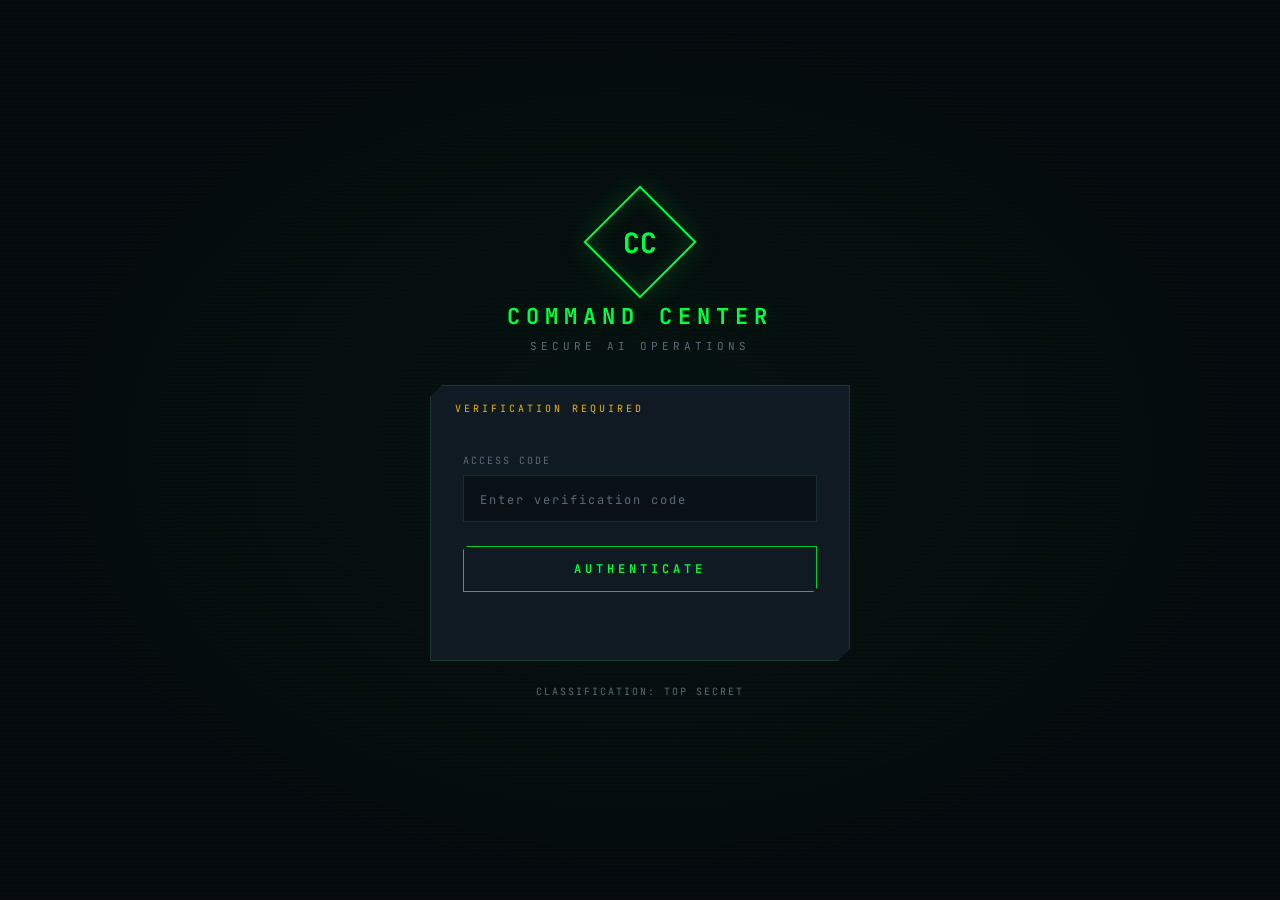
<file: command-center/static/index.html>
<!DOCTYPE html>
<html lang="en">
<head>
  <meta charset="UTF-8">
  <meta name="viewport" content="width=device-width, initial-scale=1.0">
  <title>Command Center</title>
  <meta name="description" content="C3 Command Center — Centralized AI command, control, and coordination. Direct autonomous AI units in real time.">
  <meta property="og:title" content="C3 Command Center">
  <meta property="og:description" content="Centralized AI command, control, and coordination. Direct autonomous AI units in real time from a single tactical interface.">
  <meta property="og:type" content="website">
  <meta name="twitter:card" content="summary">
  <meta name="twitter:title" content="C3 Command Center">
  <meta name="twitter:description" content="Centralized AI command, control, and coordination. Direct autonomous AI units in real time from a single tactical interface.">
  <meta name="theme-color" content="#00ff41">
  <link rel="icon" type="image/svg+xml" href="favicon.svg">
  <link rel="stylesheet" href="style.css">
</head>
<body>

  <!-- Login Screen -->
  <div class="login-screen">
    <div class="login-container">
      <div class="login-header">
        <div class="login-emblem"><span>CC</span></div>
        <div class="login-title">Command Center</div>
        <div class="login-subtitle">Secure AI Operations</div>
      </div>
      <div class="login-panel">
        <div class="login-field">
          <label>Access Code</label>
          <input type="password" id="login-password" placeholder="Enter verification code" autocomplete="off">
        </div>
        <button class="login-btn" id="login-btn">Authenticate</button>
        <div class="login-status" id="login-status"></div>
      </div>
      <div class="login-footer">CLASSIFICATION: TOP SECRET</div>
    </div>
  </div>

  <!-- App Screen -->
  <div class="app-screen">
    <div class="top-bar">
      <div class="top-bar-left">
        <button class="btn-sidebar-toggle" id="btn-sidebar-toggle" title="Toggle sidebar">&#9776;</button>
        <div class="top-bar-logo">COMMAND CENTER</div>
        <div class="top-bar-divider"></div>
        <div class="top-bar-status" id="model-count">--</div>
      </div>
      <div class="top-bar-right">
        <button class="btn-logout" id="btn-logout">DISCONNECT</button>
      </div>
    </div>

    <div class="app-body">
      <!-- Sidebar -->
      <div class="sidebar">
        <div class="sidebar-header">
          <span class="sidebar-title">AI Units</span>
          <button class="btn-refresh" id="btn-refresh" title="Refresh">&#8635;</button>
        </div>
        <div class="model-list" id="model-list"></div>
        <div class="sidebar-footer">AUTO-REFRESH: 30S</div>
      </div>
      <div class="sidebar-backdrop" id="sidebar-backdrop"></div>

      <!-- Chat -->
      <div class="chat-area">
        <div class="chat-header">
          <div class="chat-target" id="chat-target">NO UNIT SELECTED</div>
          <div class="chat-actions">
            <button class="btn-directive" id="btn-directive" style="display:none">DIRECTIVE</button>
            <button class="btn-clear" id="btn-clear">CLEAR</button>
          </div>
        </div>
        <div class="chat-messages" id="chat-messages">
          <div class="no-model-selected">SELECT A UNIT TO BEGIN</div>
        </div>
        <div class="vision-feed" id="vision-feed" style="display:none">
          <div class="vision-stream-container">
            <img id="vision-stream" alt="Vision AI Stream">
            <div class="vision-overlay" id="vision-overlay">
              <div class="vision-status" id="vision-status">CONNECTING TO FEED...</div>
            </div>
          </div>
          <div class="vision-bar">
            <div class="vision-bar-left">
              <button class="btn-vision-upload" id="btn-vision-upload" title="Upload image or video">+</button>
              <span class="vision-label" id="vision-label">LIVE INFERENCE FEED</span>
            </div>
            <span class="vision-indicator" id="vision-indicator"></span>
          </div>
        </div>
        <input type="file" id="vision-file-input" accept="image/*,video/mp4,video/avi,video/quicktime,video/x-msvideo,video/webm" hidden>
        <div class="chat-input-area" id="chat-input-area">
          <input type="file" id="file-input" multiple hidden>
          <div class="attachment-strip" id="attachment-strip"></div>
          <div class="chat-input-row">
            <button class="btn-attach" id="btn-attach" style="display:none" title="Attach file">+</button>
            <textarea class="chat-input" id="chat-input" placeholder="Enter transmission..." rows="1"></textarea>
            <button class="btn-send" id="btn-send">SEND</button>
            <button class="btn-stop" id="btn-stop" style="display:none">&#9632;</button>
          </div>
        </div>
      </div>
    </div>
  </div>

  <!-- Directive Editor Modal -->
  <div class="directive-overlay" id="directive-overlay">
    <div class="directive-modal">
      <div class="directive-header">
        <span class="directive-title">UNIT DIRECTIVE</span>
        <button class="directive-close" id="directive-close">&times;</button>
      </div>
      <div class="directive-hint">System prompt prepended to all transmissions for this unit.</div>
      <textarea class="directive-input" id="directive-input" rows="6" placeholder="Enter system directive..."></textarea>
      <div class="directive-footer">
        <button class="directive-reset" id="directive-reset">RESET DEFAULT</button>
        <button class="directive-save" id="directive-save">SAVE</button>
      </div>
    </div>
  </div>

  <script src="app.js"></script>
</body>
</html>
</file>
<file: command-center/static/style.css>
@import url('https://fonts.googleapis.com/css2?family=JetBrains+Mono:wght@300;400;500;600;700&display=swap');

:root {
  --bg-primary: #060a0e;
  --bg-secondary: #0c1218;
  --bg-panel: #111923;
  --bg-input: #0a1015;
  --border: #1a2a35;
  --border-accent: #1b3a2a;
  --green: #00ff41;
  --green-dim: #00cc33;
  --green-glow: rgba(0, 255, 65, 0.15);
  --amber: #f0b400;
  --amber-dim: #b8860b;
  --red: #ff3333;
  --text: #c8d6e0;
  --text-dim: #5a6a7a;
  --text-bright: #e8f0f5;
}

* { margin: 0; padding: 0; box-sizing: border-box; }

body {
  font-family: 'JetBrains Mono', monospace;
  background: var(--bg-primary);
  color: var(--text);
  height: 100vh;
  height: 100dvh;
  overflow: hidden;
}

body::after {
  content: '';
  position: fixed;
  top: 0; left: 0;
  width: 100%; height: 100%;
  background: repeating-linear-gradient(
    0deg, transparent, transparent 3px,
    rgba(0, 255, 65, 0.015) 3px, rgba(0, 255, 65, 0.015) 4px
  );
  pointer-events: none;
  z-index: 9999;
}

/* Login Screen */
.login-screen {
  display: flex;
  align-items: center;
  justify-content: center;
  height: 100vh;
  height: 100dvh;
  background:
    radial-gradient(ellipse at 50% 50%, rgba(0, 255, 65, 0.03) 0%, transparent 70%),
    var(--bg-primary);
}

.login-container {
  width: 420px;
  position: relative;
}

.login-header {
  text-align: center;
  margin-bottom: 32px;
}

.login-emblem {
  width: 80px;
  height: 80px;
  margin: 0 auto 20px;
  border: 2px solid var(--green);
  transform: rotate(45deg);
  display: flex;
  align-items: center;
  justify-content: center;
  box-shadow: 0 0 30px var(--green-glow), inset 0 0 20px var(--green-glow);
}

.login-emblem span {
  transform: rotate(-45deg);
  font-size: 28px;
  color: var(--green);
  font-weight: 700;
}

.login-title {
  font-size: 22px;
  font-weight: 700;
  letter-spacing: 6px;
  color: var(--green);
  text-shadow: 0 0 20px var(--green-glow);
  text-transform: uppercase;
}

.login-subtitle {
  font-size: 11px;
  letter-spacing: 4px;
  color: var(--text-dim);
  margin-top: 8px;
  text-transform: uppercase;
}

.login-panel {
  background: var(--bg-panel);
  border: 1px solid var(--border-accent);
  padding: 32px;
  clip-path: polygon(0 12px, 12px 0, 100% 0, 100% calc(100% - 12px), calc(100% - 12px) 100%, 0 100%);
  position: relative;
}

.login-panel::before {
  content: 'VERIFICATION REQUIRED';
  position: absolute;
  top: 16px; left: 24px;
  font-size: 10px;
  letter-spacing: 3px;
  color: var(--amber);
}

.login-field {
  margin-top: 36px;
}

.login-field label {
  display: block;
  font-size: 10px;
  letter-spacing: 2px;
  color: var(--text-dim);
  margin-bottom: 8px;
  text-transform: uppercase;
}

.login-field input {
  width: 100%;
  padding: 12px 16px;
  background: var(--bg-input);
  border: 1px solid var(--border);
  color: var(--green);
  font-family: inherit;
  font-size: 16px;
  letter-spacing: 4px;
  outline: none;
  transition: border-color 0.2s;
}

.login-field input:focus {
  border-color: var(--green-dim);
  box-shadow: 0 0 10px var(--green-glow);
}

.login-field input::placeholder {
  color: var(--text-dim);
  letter-spacing: 2px;
  font-size: 12px;
}

.login-btn {
  width: 100%;
  padding: 14px;
  margin-top: 24px;
  background: transparent;
  border: 1px solid var(--green-dim);
  color: var(--green);
  font-family: inherit;
  font-size: 12px;
  font-weight: 600;
  letter-spacing: 4px;
  text-transform: uppercase;
  cursor: pointer;
  transition: all 0.2s;
  clip-path: polygon(0 4px, 4px 0, 100% 0, 100% calc(100% - 4px), calc(100% - 4px) 100%, 0 100%);
}

.login-btn:hover {
  background: var(--green-glow);
  box-shadow: 0 0 20px var(--green-glow);
}

.login-btn:disabled {
  opacity: 0.4;
  cursor: not-allowed;
}

.login-status {
  text-align: center;
  margin-top: 16px;
  font-size: 11px;
  letter-spacing: 2px;
  min-height: 20px;
}

.login-status.error { color: var(--red); }
.login-status.success { color: var(--green); }

.login-footer {
  text-align: center;
  margin-top: 24px;
  font-size: 10px;
  color: var(--text-dim);
  letter-spacing: 2px;
}

/* Main App */
.app-screen {
  display: none;
  height: 100vh;
  height: 100dvh;
  flex-direction: column;
}

.app-screen.active { display: flex; }
.login-screen.hidden { display: none; }

/* Top Bar */
.top-bar {
  display: flex;
  align-items: center;
  justify-content: space-between;
  padding: 0 20px;
  height: 48px;
  background: var(--bg-secondary);
  border-bottom: 1px solid var(--border);
  flex-shrink: 0;
}

.top-bar-left {
  display: flex;
  align-items: center;
  gap: 12px;
}

.top-bar-logo {
  color: var(--green);
  font-weight: 700;
  font-size: 13px;
  letter-spacing: 3px;
}

.top-bar-divider {
  width: 1px;
  height: 20px;
  background: var(--border);
}

.top-bar-status {
  font-size: 10px;
  color: var(--text-dim);
  letter-spacing: 1px;
}

.top-bar-right {
  display: flex;
  align-items: center;
  gap: 16px;
}

.btn-logout {
  background: none;
  border: 1px solid var(--border);
  color: var(--text-dim);
  font-family: inherit;
  font-size: 10px;
  padding: 4px 12px;
  letter-spacing: 2px;
  cursor: pointer;
  transition: all 0.2s;
}

.btn-logout:hover {
  border-color: var(--red);
  color: var(--red);
}

/* Main Layout */
.app-body {
  display: flex;
  flex: 1;
  overflow: hidden;
}

/* Sidebar */
.sidebar {
  width: 260px;
  background: var(--bg-secondary);
  border-right: 1px solid var(--border);
  display: flex;
  flex-direction: column;
  flex-shrink: 0;
}

.sidebar-header {
  padding: 16px;
  border-bottom: 1px solid var(--border);
  display: flex;
  align-items: center;
  justify-content: space-between;
}

.sidebar-title {
  font-size: 10px;
  letter-spacing: 3px;
  color: var(--text-dim);
  text-transform: uppercase;
}

.btn-refresh {
  background: none;
  border: none;
  color: var(--text-dim);
  cursor: pointer;
  font-size: 14px;
  transition: color 0.2s;
  font-family: inherit;
}

.btn-refresh:hover { color: var(--green); }

.model-list {
  flex: 1;
  overflow-y: auto;
  padding: 8px;
}

.model-item {
  display: flex;
  align-items: center;
  gap: 10px;
  padding: 10px 12px;
  border: 1px solid transparent;
  cursor: pointer;
  transition: all 0.15s;
  margin-bottom: 4px;
}

.model-item:hover {
  background: rgba(0, 255, 65, 0.04);
  border-color: var(--border-accent);
}

.model-item.active {
  background: rgba(0, 255, 65, 0.08);
  border-color: var(--green-dim);
}

.model-item.offline { opacity: 0.4; }

.model-dot {
  width: 8px;
  height: 8px;
  border-radius: 50%;
  flex-shrink: 0;
}

.model-dot.online {
  background: var(--green);
  box-shadow: 0 0 6px var(--green-glow);
}

.model-dot.offline { background: var(--red); }

.model-info { overflow: hidden; }

.model-name {
  font-size: 12px;
  font-weight: 500;
  color: var(--text-bright);
  white-space: nowrap;
  overflow: hidden;
  text-overflow: ellipsis;
}

.model-id {
  font-size: 9px;
  color: var(--text-dim);
  margin-top: 2px;
}

.sidebar-footer {
  padding: 12px 16px;
  border-top: 1px solid var(--border);
  font-size: 9px;
  color: var(--text-dim);
  letter-spacing: 1px;
}

/* Chat Area */
.chat-area {
  flex: 1;
  display: flex;
  flex-direction: column;
  overflow: hidden;
}

.chat-header {
  padding: 12px 20px;
  border-bottom: 1px solid var(--border);
  display: flex;
  align-items: center;
  justify-content: space-between;
  flex-shrink: 0;
}

.chat-target {
  font-size: 12px;
  letter-spacing: 2px;
  color: var(--amber);
}

.chat-actions {
  display: flex;
  gap: 8px;
}

.btn-clear {
  background: none;
  border: 1px solid var(--border);
  color: var(--text-dim);
  font-family: inherit;
  font-size: 10px;
  padding: 4px 12px;
  letter-spacing: 1px;
  cursor: pointer;
  transition: all 0.2s;
}

.btn-clear:hover {
  border-color: var(--amber-dim);
  color: var(--amber);
}

/* Messages */
.chat-messages {
  flex: 1;
  overflow-y: auto;
  padding: 20px;
  display: flex;
  flex-direction: column;
  gap: 16px;
}

.chat-empty {
  flex: 1;
  display: flex;
  align-items: center;
  justify-content: center;
  flex-direction: column;
  gap: 12px;
  color: var(--text-dim);
}

.chat-empty-icon {
  font-size: 40px;
  opacity: 0.3;
}

.chat-empty-text {
  font-size: 12px;
  letter-spacing: 2px;
}

.message {
  max-width: 85%;
  position: relative;
}

.message.user { align-self: flex-end; }
.message.assistant { align-self: flex-start; }

.message-label {
  font-size: 9px;
  letter-spacing: 2px;
  margin-bottom: 4px;
  text-transform: uppercase;
}

.message.user .message-label { color: var(--amber); text-align: right; }
.message.assistant .message-label { color: var(--green); }

.message-body {
  padding: 12px 16px;
  font-size: 13px;
  line-height: 1.6;
  border: 1px solid var(--border);
}

.message.user .message-body {
  background: rgba(240, 180, 0, 0.06);
  border-color: var(--amber-dim);
  clip-path: polygon(0 0, 100% 0, 100% calc(100% - 8px), calc(100% - 8px) 100%, 0 100%);
}

.message.assistant .message-body {
  background: rgba(0, 255, 65, 0.04);
  border-color: var(--border-accent);
  clip-path: polygon(0 0, 100% 0, 100% 100%, 8px 100%, 0 calc(100% - 8px));
}

.message.blocked .message-label { color: var(--red); }

.message.blocked .message-body {
  background: rgba(255, 51, 51, 0.08);
  border-color: var(--red);
  color: var(--red);
  clip-path: polygon(0 0, 100% 0, 100% 100%, 8px 100%, 0 calc(100% - 8px));
}

.message-body p { margin-bottom: 8px; }
.message-body p:last-child { margin-bottom: 0; }

.message-body pre {
  background: var(--bg-primary);
  border: 1px solid var(--border);
  padding: 12px;
  margin: 8px 0;
  overflow-x: auto;
  font-size: 12px;
}

.message-body code {
  background: var(--bg-primary);
  padding: 2px 6px;
  font-size: 12px;
  border: 1px solid var(--border);
}

.message-body pre code {
  background: none;
  border: none;
  padding: 0;
}

.message-thinking {
  font-size: 11px;
  color: var(--text-dim);
  padding: 8px 12px;
  border-left: 2px solid var(--border);
  margin-bottom: 8px;
  max-height: 120px;
  overflow-y: auto;
}

.message-thinking summary {
  cursor: pointer;
  font-size: 9px;
  letter-spacing: 2px;
  color: var(--text-dim);
  text-transform: uppercase;
  margin-bottom: 4px;
}

/* Message Stats */
.message-stats {
  margin-top: 8px;
  padding: 6px 0 0;
  border-top: 1px solid var(--border);
  font-size: 9px;
  letter-spacing: 1px;
  color: var(--text-dim);
  line-height: 1.8;
}

.message-stats .stats-sep {
  color: var(--border);
  margin: 0 2px;
}

.message-stats .stats-live {
  color: var(--green-dim);
  animation: pulse 1.4s infinite ease-in-out;
}

/* Typing indicator */
.typing-indicator {
  display: inline-flex;
  align-items: center;
  gap: 6px;
  font-size: 10px;
  letter-spacing: 2px;
  color: var(--green-dim);
}

.typing-indicator .dot {
  width: 4px;
  height: 4px;
  background: var(--green);
  border-radius: 50%;
  animation: pulse 1.4s infinite ease-in-out;
}

.typing-indicator .dot:nth-child(2) { animation-delay: 0.2s; }
.typing-indicator .dot:nth-child(3) { animation-delay: 0.4s; }

@keyframes pulse {
  0%, 80%, 100% { opacity: 0.2; transform: scale(0.8); }
  40% { opacity: 1; transform: scale(1.2); }
}

/* Input Area */
.chat-input-area {
  padding: 16px 20px;
  border-top: 1px solid var(--border);
  background: var(--bg-secondary);
  flex-shrink: 0;
}

.chat-input-row {
  display: flex;
  gap: 12px;
  align-items: flex-end;
}

.chat-input {
  flex: 1;
  padding: 12px 16px;
  background: var(--bg-input);
  border: 1px solid var(--border);
  color: var(--text-bright);
  font-family: inherit;
  font-size: 13px;
  line-height: 1.4;
  resize: none;
  outline: none;
  min-height: 44px;
  max-height: 160px;
  transition: border-color 0.2s;
}

.chat-input:focus {
  border-color: var(--green-dim);
}

.chat-input::placeholder {
  color: var(--text-dim);
}

.btn-send {
  padding: 12px 20px;
  background: transparent;
  border: 1px solid var(--green-dim);
  color: var(--green);
  font-family: inherit;
  font-size: 11px;
  font-weight: 600;
  letter-spacing: 3px;
  cursor: pointer;
  transition: all 0.2s;
  white-space: nowrap;
  clip-path: polygon(0 4px, 4px 0, 100% 0, 100% calc(100% - 4px), calc(100% - 4px) 100%, 0 100%);
}

.btn-send:hover {
  background: var(--green-glow);
  box-shadow: 0 0 15px var(--green-glow);
}

.btn-send:disabled {
  opacity: 0.3;
  cursor: not-allowed;
}

.btn-stop {
  padding: 12px 20px;
  background: transparent;
  border: 1px solid var(--red);
  color: var(--red);
  font-size: 16px;
  cursor: pointer;
  transition: all 0.2s;
  clip-path: polygon(0 4px, 4px 0, 100% 0, 100% calc(100% - 4px), calc(100% - 4px) 100%, 0 100%);
}

.btn-stop:hover {
  background: rgba(255, 51, 51, 0.1);
  box-shadow: 0 0 15px rgba(255, 51, 51, 0.2);
}

/* Vision Feed */
.vision-feed {
  flex: 1;
  display: flex;
  flex-direction: column;
  overflow: hidden;
  background: #000;
}

.vision-stream-container {
  flex: 1;
  position: relative;
  display: flex;
  align-items: center;
  justify-content: center;
  overflow: hidden;
}

.vision-stream-container img {
  max-width: 100%;
  max-height: 100%;
  object-fit: contain;
}

.vision-overlay {
  position: absolute;
  top: 0; left: 0;
  width: 100%; height: 100%;
  display: flex;
  align-items: center;
  justify-content: center;
  background: rgba(6, 10, 14, 0.85);
}

.vision-status {
  font-size: 12px;
  letter-spacing: 3px;
  color: var(--text-dim);
  animation: pulse 1.4s infinite ease-in-out;
}

.vision-bar {
  display: flex;
  align-items: center;
  justify-content: space-between;
  padding: 8px 16px;
  border-top: 1px solid var(--border);
  background: var(--bg-secondary);
  flex-shrink: 0;
}

.vision-label {
  font-size: 9px;
  letter-spacing: 2px;
  color: var(--text-dim);
}

.vision-indicator {
  width: 8px;
  height: 8px;
  border-radius: 50%;
}

.vision-indicator.connecting {
  background: var(--amber);
  animation: pulse 1.4s infinite ease-in-out;
}

.vision-indicator.live {
  background: var(--green);
  box-shadow: 0 0 6px var(--green-glow);
}

.vision-indicator.offline {
  background: var(--red);
}

/* Vision Upload */
.vision-bar-left {
  display: flex;
  align-items: center;
  gap: 10px;
}

.btn-vision-upload {
  padding: 0;
  width: 28px;
  height: 28px;
  background: transparent;
  border: 1px solid var(--border);
  color: var(--text-dim);
  font-family: inherit;
  font-size: 18px;
  font-weight: 300;
  cursor: pointer;
  transition: all 0.2s;
  flex-shrink: 0;
  display: flex;
  align-items: center;
  justify-content: center;
}

.btn-vision-upload:hover {
  border-color: var(--green-dim);
  color: var(--green);
}

.vision-uploaded-image {
  max-width: 100%;
  max-height: 100%;
  object-fit: contain;
}

/* Scrollbar */
::-webkit-scrollbar { width: 6px; }
::-webkit-scrollbar-track { background: transparent; }
::-webkit-scrollbar-thumb { background: var(--border); border-radius: 3px; }
::-webkit-scrollbar-thumb:hover { background: var(--text-dim); }

/* No model selected state */
.no-model-selected {
  flex: 1;
  display: flex;
  align-items: center;
  justify-content: center;
  flex-direction: column;
  gap: 8px;
  color: var(--text-dim);
  font-size: 11px;
  letter-spacing: 2px;
}

/* Markdown Formatting */
.message-body strong {
  color: var(--text-bright);
  font-weight: 600;
}

.message-body em {
  font-style: italic;
  color: var(--text-bright);
}

.md-heading {
  font-weight: 600;
  color: var(--text-bright);
  margin: 12px 0 6px;
}

.md-h1 { font-size: 16px; letter-spacing: 1px; }
.md-h2 { font-size: 15px; letter-spacing: 1px; }
.md-h3 { font-size: 14px; letter-spacing: 1px; }
.md-h4 { font-size: 13px; letter-spacing: 1px; }

.md-list-item {
  padding-left: 16px;
  position: relative;
  margin: 2px 0;
}

.md-list-item::before {
  content: '>';
  position: absolute;
  left: 0;
  color: var(--green-dim);
}

/* Attach Button */
.btn-attach {
  padding: 0;
  width: 44px;
  height: 44px;
  background: transparent;
  border: 1px solid var(--border);
  color: var(--text-dim);
  font-family: inherit;
  font-size: 20px;
  font-weight: 300;
  cursor: pointer;
  transition: all 0.2s;
  flex-shrink: 0;
  display: flex;
  align-items: center;
  justify-content: center;
}

.btn-attach:hover {
  border-color: var(--green-dim);
  color: var(--green);
}

/* Attachment Strip */
.attachment-strip {
  display: none;
  gap: 8px;
  padding: 8px 0;
  flex-wrap: wrap;
}

.attachment-preview {
  position: relative;
  border: 1px solid var(--border);
  background: var(--bg-panel);
  padding: 4px;
}

.attachment-preview img {
  height: 60px;
  width: auto;
  display: block;
}

.attachment-preview.audio {
  display: flex;
  align-items: center;
  gap: 8px;
  padding: 8px 12px;
  font-size: 10px;
}

.attachment-audio-label {
  color: var(--amber);
  letter-spacing: 2px;
  font-weight: 600;
}

.attachment-audio-name {
  color: var(--text-dim);
  max-width: 160px;
  overflow: hidden;
  text-overflow: ellipsis;
  white-space: nowrap;
}

.attachment-remove {
  position: absolute;
  top: -6px;
  right: -6px;
  width: 18px;
  height: 18px;
  background: var(--bg-primary);
  border: 1px solid var(--border);
  color: var(--text-dim);
  font-size: 14px;
  line-height: 1;
  cursor: pointer;
  display: flex;
  align-items: center;
  justify-content: center;
  padding: 0;
}

.attachment-remove:hover {
  border-color: var(--red);
  color: var(--red);
}

/* Message Attachments */
.message-attachments {
  margin-bottom: 8px;
}

.message-image {
  max-width: 100%;
  max-height: 300px;
  border: 1px solid var(--border);
  margin: 4px 0;
  display: block;
}

.message-audio-file {
  font-size: 10px;
  letter-spacing: 2px;
  color: var(--amber);
  padding: 6px 10px;
  border: 1px solid var(--amber-dim);
  background: rgba(240, 180, 0, 0.06);
  margin: 4px 0;
  display: inline-block;
}

.message-transcription {
  padding: 8px 12px;
  margin: 8px 0;
  border-left: 2px solid var(--amber-dim);
  font-size: 12px;
  line-height: 1.5;
}

.transcription-label {
  font-size: 9px;
  letter-spacing: 2px;
  color: var(--amber);
  display: block;
  margin-bottom: 4px;
}

/* Directive Button */
.btn-directive {
  background: none;
  border: 1px solid var(--border);
  color: var(--text-dim);
  font-family: inherit;
  font-size: 10px;
  padding: 4px 12px;
  letter-spacing: 1px;
  cursor: pointer;
  transition: all 0.2s;
}

.btn-directive:hover {
  border-color: var(--green-dim);
  color: var(--green);
}

/* Directive Modal */
.directive-overlay {
  display: none;
  position: fixed;
  top: 0; left: 0;
  width: 100%; height: 100%;
  background: rgba(0, 0, 0, 0.7);
  z-index: 1000;
  align-items: center;
  justify-content: center;
}

.directive-overlay.active { display: flex; }

.directive-modal {
  width: 560px;
  max-width: 90vw;
  background: var(--bg-panel);
  border: 1px solid var(--border-accent);
  clip-path: polygon(0 12px, 12px 0, 100% 0, 100% calc(100% - 12px), calc(100% - 12px) 100%, 0 100%);
}

.directive-header {
  display: flex;
  align-items: center;
  justify-content: space-between;
  padding: 16px 20px;
  border-bottom: 1px solid var(--border);
}

.directive-title {
  font-size: 11px;
  letter-spacing: 3px;
  color: var(--green);
  font-weight: 600;
}

.directive-close {
  background: none;
  border: none;
  color: var(--text-dim);
  font-size: 20px;
  cursor: pointer;
  padding: 0 4px;
  transition: color 0.2s;
}

.directive-close:hover { color: var(--red); }

.directive-hint {
  padding: 12px 20px 0;
  font-size: 10px;
  color: var(--text-dim);
  letter-spacing: 1px;
}

.directive-input {
  display: block;
  width: calc(100% - 40px);
  margin: 12px 20px;
  padding: 12px 16px;
  background: var(--bg-input);
  border: 1px solid var(--border);
  color: var(--text-bright);
  font-family: inherit;
  font-size: 13px;
  line-height: 1.5;
  resize: vertical;
  outline: none;
  min-height: 100px;
}

.directive-input:focus {
  border-color: var(--green-dim);
  box-shadow: 0 0 10px var(--green-glow);
}

.directive-footer {
  display: flex;
  justify-content: space-between;
  padding: 0 20px 16px;
  gap: 12px;
}

.directive-reset {
  background: none;
  border: 1px solid var(--border);
  color: var(--text-dim);
  font-family: inherit;
  font-size: 10px;
  padding: 8px 16px;
  letter-spacing: 1px;
  cursor: pointer;
  transition: all 0.2s;
}

.directive-reset:hover {
  border-color: var(--amber-dim);
  color: var(--amber);
}

.directive-save {
  background: transparent;
  border: 1px solid var(--green-dim);
  color: var(--green);
  font-family: inherit;
  font-size: 10px;
  font-weight: 600;
  padding: 8px 24px;
  letter-spacing: 2px;
  cursor: pointer;
  transition: all 0.2s;
  clip-path: polygon(0 3px, 3px 0, 100% 0, 100% calc(100% - 3px), calc(100% - 3px) 100%, 0 100%);
}

.directive-save:hover {
  background: var(--green-glow);
  box-shadow: 0 0 15px var(--green-glow);
}

/* Sidebar Toggle (hidden on desktop) */
.btn-sidebar-toggle {
  display: none;
  background: none;
  border: 1px solid var(--border);
  color: var(--text-dim);
  font-size: 18px;
  width: 36px;
  height: 36px;
  cursor: pointer;
  font-family: inherit;
  align-items: center;
  justify-content: center;
  transition: all 0.2s;
  flex-shrink: 0;
}

.btn-sidebar-toggle:hover {
  border-color: var(--green-dim);
  color: var(--green);
}

.sidebar-backdrop {
  display: none;
}

/* Responsive */
@media (max-width: 768px) {
  .btn-sidebar-toggle { display: flex; }

  .sidebar {
    position: absolute;
    top: 0;
    left: 0;
    height: 100%;
    width: 260px;
    z-index: 100;
    transform: translateX(-100%);
    transition: transform 0.25s ease;
  }

  .sidebar.open {
    transform: translateX(0);
  }

  .sidebar-backdrop.open {
    display: block;
    position: absolute;
    top: 0;
    left: 0;
    width: 100%;
    height: 100%;
    background: rgba(0, 0, 0, 0.5);
    z-index: 99;
  }

  .app-body { position: relative; }

  .message { max-width: 95%; }

  .chat-header { padding: 12px 12px; }
  .chat-input-area { padding: 12px; }
  .chat-messages { padding: 12px; }

  .top-bar { padding: 0 12px; }
  .top-bar-logo { font-size: 11px; letter-spacing: 2px; }
}
</file>
